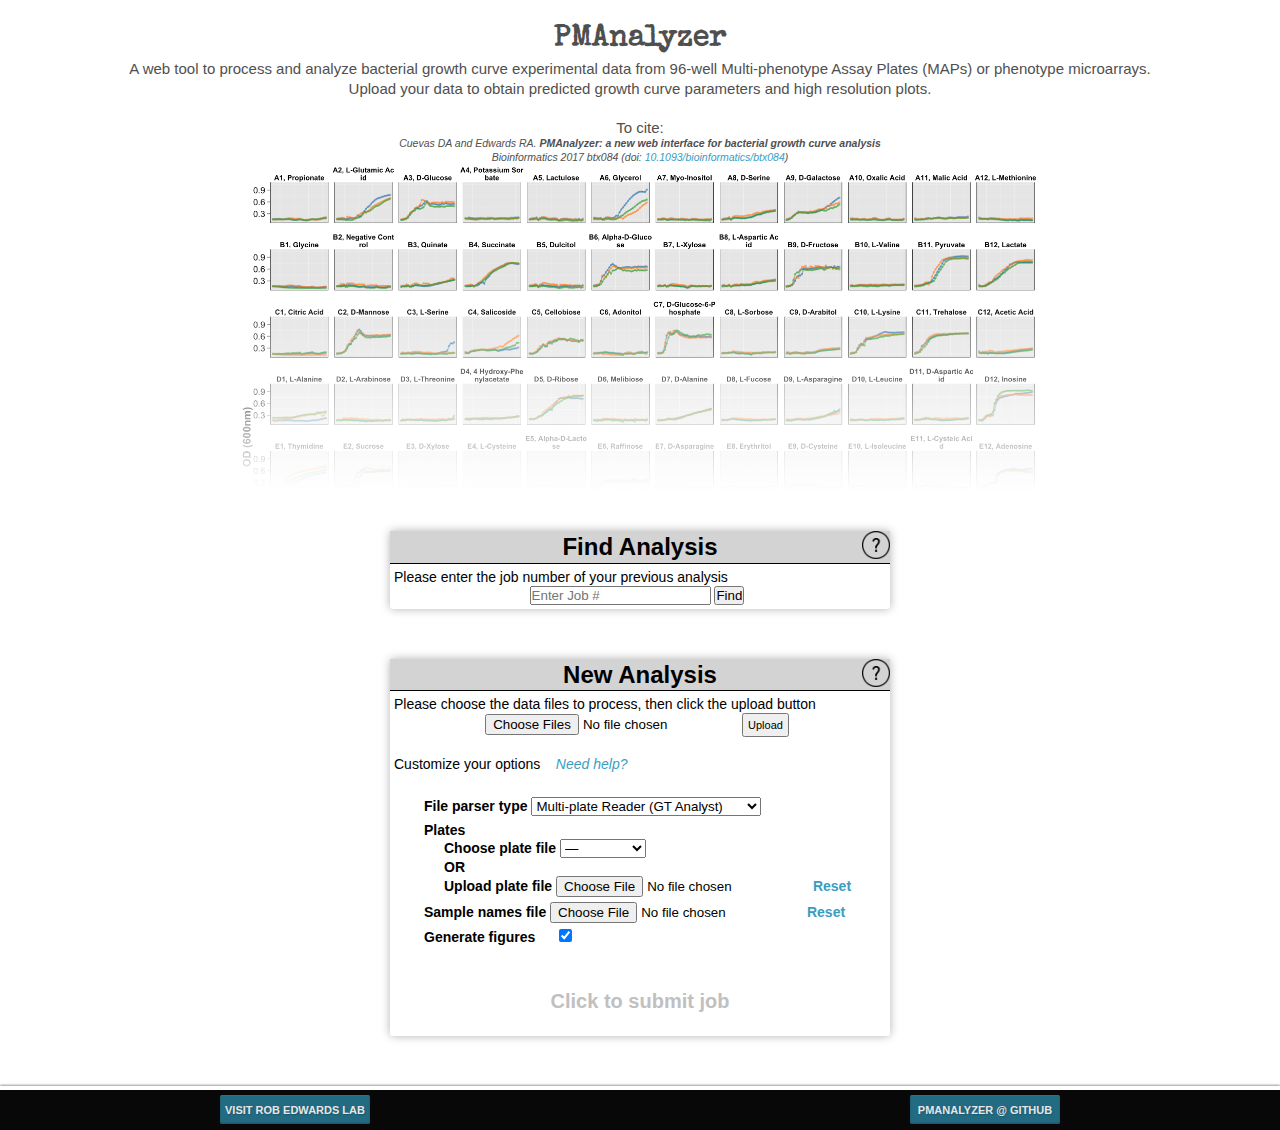
<file: index.html>
<!DOCTYPE html>
<html>

<head>
    <meta charset="utf-8"/>
    <title>PMAnalyzer</title>

    <!-- Google web fonts -->
    <link href="https://fonts.googleapis.com/css?family=PT+Sans+Narrow:400,700" rel='stylesheet' />
    <link href='https://fonts.googleapis.com/css?family=Special+Elite' rel='stylesheet' type='text/css'>

    <!-- The main CSS file -->
    <link href="assets/css/style.css" rel="stylesheet" />

    <!-- JavaScript Includes -->
    <script src="https://ajax.googleapis.com/ajax/libs/jquery/1.9.1/jquery.min.js"></script>
    <link rel="shortcut icon" type="image/x-icon" href="assets/img/favicon.ico" />

</head>

<body>
    <div class="wrapper">
    <h1 class="title">PMAnalyzer</h1>
    <div id="info">
        A web tool to process and analyze bacterial growth curve experimental data from 96-well Multi-phenotype Assay Plates (MAPs) or phenotype microarrays. <br/>
        Upload your data to obtain predicted growth curve parameters and high resolution plots. <br/> <br/>
        To cite:
        <div style="font-size:70%; margin:0px; padding:0px">
        <i>Cuevas DA and Edwards RA.<b> PMAnalyzer: a new web interface for bacterial growth curve analysis</b><br/> Bioinformatics 2017 btx084 (doi: <a href="http://dx.doi.org/10.1093/bioinformatics/btx084" target="_blank">10.1093/bioinformatics/btx084</a>)</i>
        </div>
        <img src="assets/img/raw_curves.png" alt="plot" style="border:0px; margin-bottom:-40px; cursor:default">
    </div>
    <div style="width:100%">
    <form id="load" method="post" enctype="multipart/form-data">
            <div id="loadheader">
                <div class="floatright"><a id="help" href="help.html" target="_blank"><img id="helpimg" src="assets/img/question.png"></a></div>
                <div class="center">Find Analysis</div>
            </div>
            <div id="loadbody">
            <p>
            Please enter the job number of your previous analysis
            </p>
                <input id="loadjid" type="text" name="loadjid" placeholder="Enter Job #">
                <button id="searchbutton" type="button">Find</button> <span id="searchstatus"></span>
                    <br/>

            </div>
    </form>
    <form id="upload" method="post" enctype="multipart/form-data">
            <input type="hidden" id="jid" name="jid">
            <input type="hidden" id="numsamples" name="numsamples">

            <!-- Upload form section -->
            <div id="uploadheader">
                <div class="floatright"><a id="help" href="help.html" target="_blank"><img id="helpimg" src="assets/img/question.png"></a></div>
                <div class="center">New Analysis</div>
            </div>
            <div id="uploadbody">
            <p>
            Please choose the data files to process, then click the upload button
            </p>
                <!-- Main upload button for OD files -->
                <input id="mainfiles" class="button" type="file" name="datafiles[]" multiple>
                <button id="uplink" type="button">Upload</button> <span id="uploadstatus"></span>
<!--
                <a id="uplink">Click to upload files</a> <span id="uploadstatus"></span>
-->
                    <br/> <br/>

                <!-- Options section -->
                <p>
                Customize your options<!-- <a id="moreopts"><span id="optstat">click to show</span></a> -->
                <span style="font-style:italic; font-weight:normal;">&nbsp;&nbsp;&nbsp;<a href="help.html" target="_blank">Need help?</a></span>
                </p>
<!--
                <a id="moreopts">More options<span id="optstat">click to show</span></a>
-->
                <div id="optsection">
                    <br/>
                    <div class="optitem">File parser type
                        <select name="parser">
                            <option value="1">Multi-plate Reader (GT Analyst)</option>
                            <option value="2">Well vs. Time</option>
                            <option value="3">Multi-plate Reader (StakMax Row)</option>
                            <option value="4">Multi-plate Reader (StakMax Plate)</option>
                            <option value="5">Single-plate Reader (Row)</option>
                            <option value="6">Single-plate Reader (Plate)</option>
                        </select>
                    </div>
                    <div class="optitem">Plates<br/>
                        <div style="margin-left:20px">
                            <div>Choose plate file
                                <select name="plateselect">
                                    <option value="0">—</option>
                                    <option value="pm_plate_1.txt">PM plate 1</option>
                                    <option value="pm_plate_2.txt">PM plate 2</option>
                                </select>
                            </div>
                            <div>OR</div>
                            <div id="platefilediv">Upload plate file
                                <input id="platefile" class="button" type="file" name="platefile"> <a id="removeplate">Reset</a>
                            </div>
                        </div>
                    </div>
                    <div id="samplenamesfilediv" class="optitem">Sample names file
                        <input id="samplefile" class="button" type="file" name="samplefile"> <a id="removesample">Reset</a>
                    </div>
                    <div class="optitem">Generate figures
                        <span style="margin-left:20px"></span>
                        <input type="checkbox" name="figs" value="1" checked>
                    </div>
<!-- Specify number of plates -->
<!--NOT CURRENTLY USED
                    <div class="optitem">Number of plates
                        <select name="numplates">
                            <option value="1">1</option>
                            <option value="2">2</option>
                            <option value="3" selected>3</option>
                            <option value="4">4</option>
                            <option value="5">5</option>
                            <option value="6">6</option>
                            <option value="7">7</option>
                            <option value="8">8</option>
                            <option value="9">9</option>
                            <option value="10">10</option>
                        </select>
                    </div>
-->
<!-- Specify sample names and replicates  -->
<!--NOT CURRENTLY USED
                    <div class="optitem">Samples and replicates <i>(*currently under construction)</i>
                    <div style="margin-left:20px">
                        <table id="srtab">
                        <tr><td>Name:</td><td><input name="sample1" type="text" placeholder="e.g. ecoli"></td></tr>
                        <tr><td>Replicate:</td><td><input name="replicate1" type="text" placeholder="e.g. rep1"></td></tr>
                        </table>
                        <a id="addsr">+Add more samples+</a>
                    </div>
                    </div>
-->
                </div>
                    <br/> <br/>
                <!-- <div id="submitdiv"> <input class="button" id="submit" type="submit" value="Submit job"> </div>  -->
                <div id="submitdiv">
                    <a id="submit" class="not-active">Click to submit job</a>
                    <br/>
                    <span id="status"></span>
                </div>
            </div>
    </form>
<!--
    <div id="helpsection">
            <div id="helpheader">Need help? (coming soon)</div>
            <div id="helpbody">
            <a class="not-active">Input</a> | <a class="not-active">Options</a> | <a class="not-active">Results</a>
            </div>
    </div>
-->
    </div>


    <div id="results"></div>
    <div class="push"></div>
    </div> <!-- End wrapper -->

    <footer>
        <span id="edwardslab">
            <a class="downloadsection" href="https://edwards.sdsu.edu/research/" title="Edwards Bioinformatics Lab Site" target="_blank">Visit Rob Edwards Lab</a>
        </span>
        <span id="footersection">
            <a class="downloadsection" href="https://github.com/dacuevas/PMAnalyzer" title="Download from GitHub" target="_blank">PMAnalyzer @ GitHub</a>
        </span>
    </footer>



    <script src="assets/js/script.js" type="text/javascript"></script>

</body>
</html>
</file>
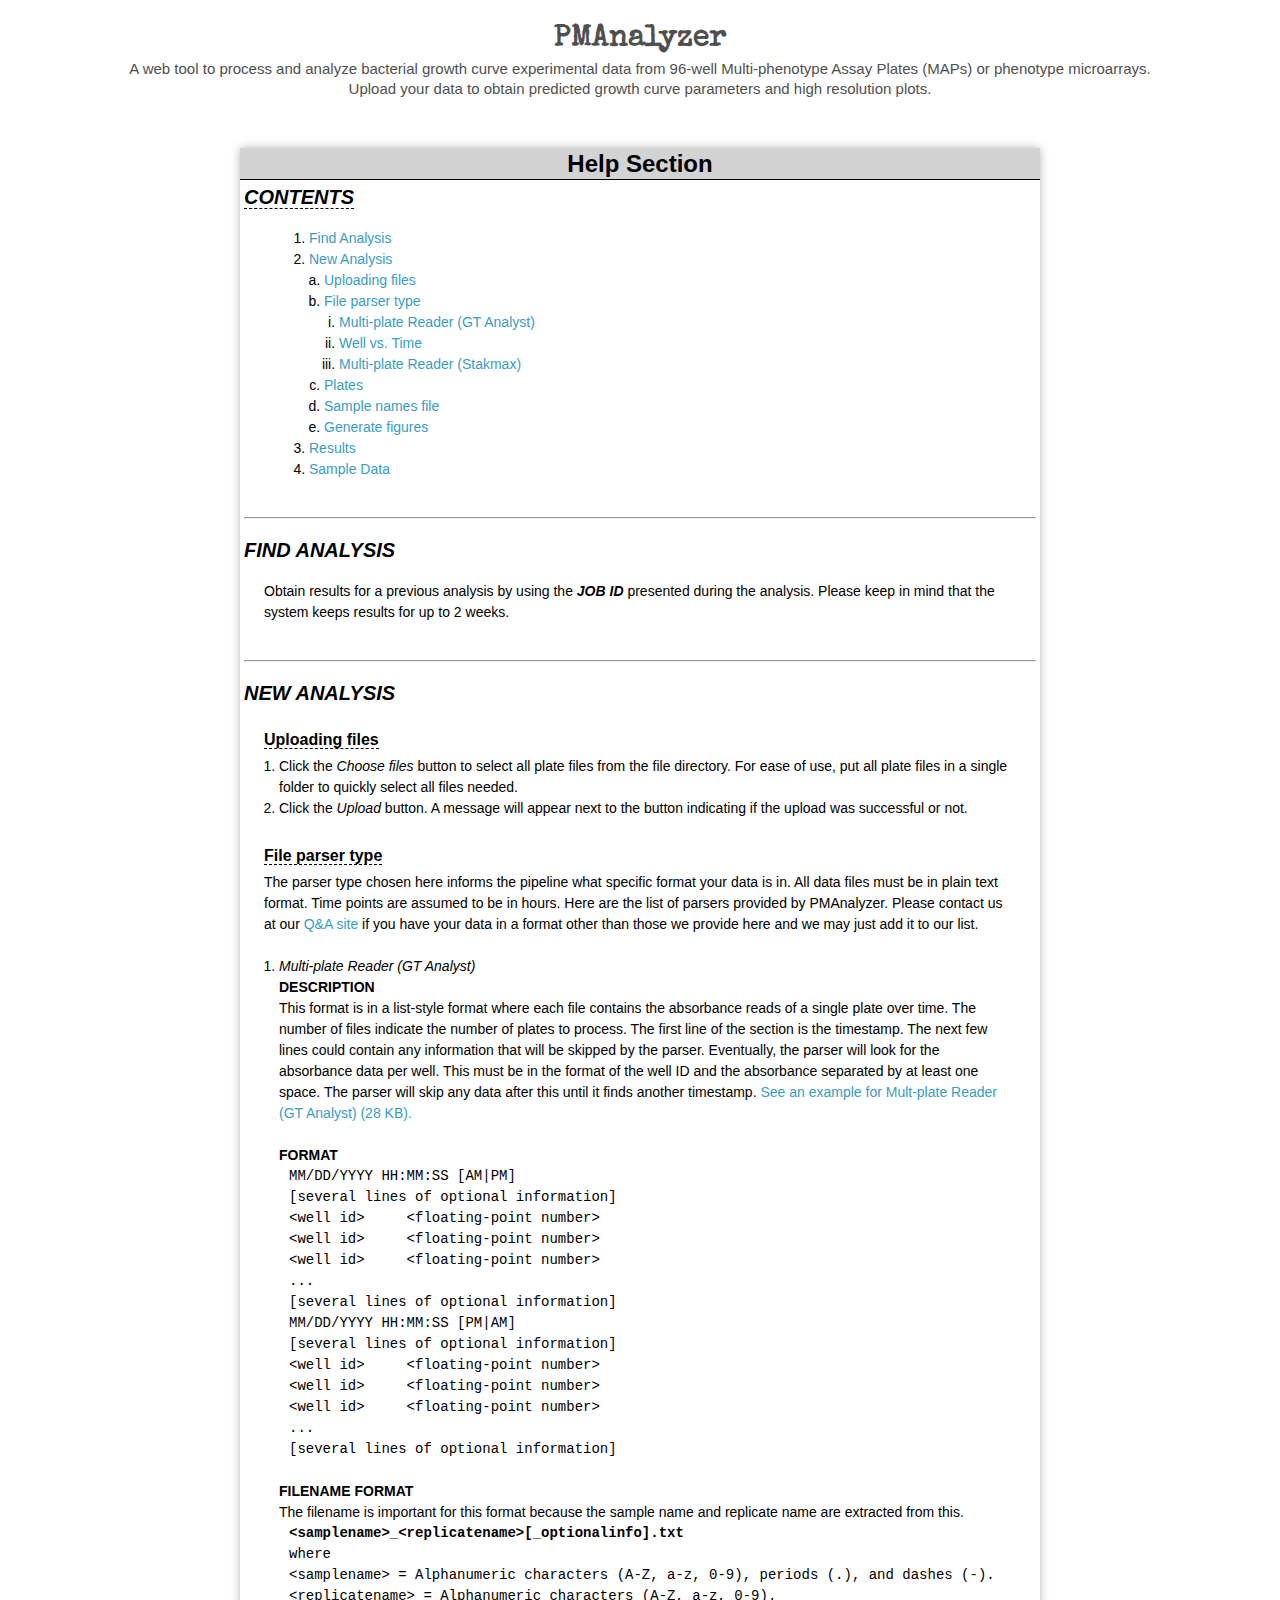
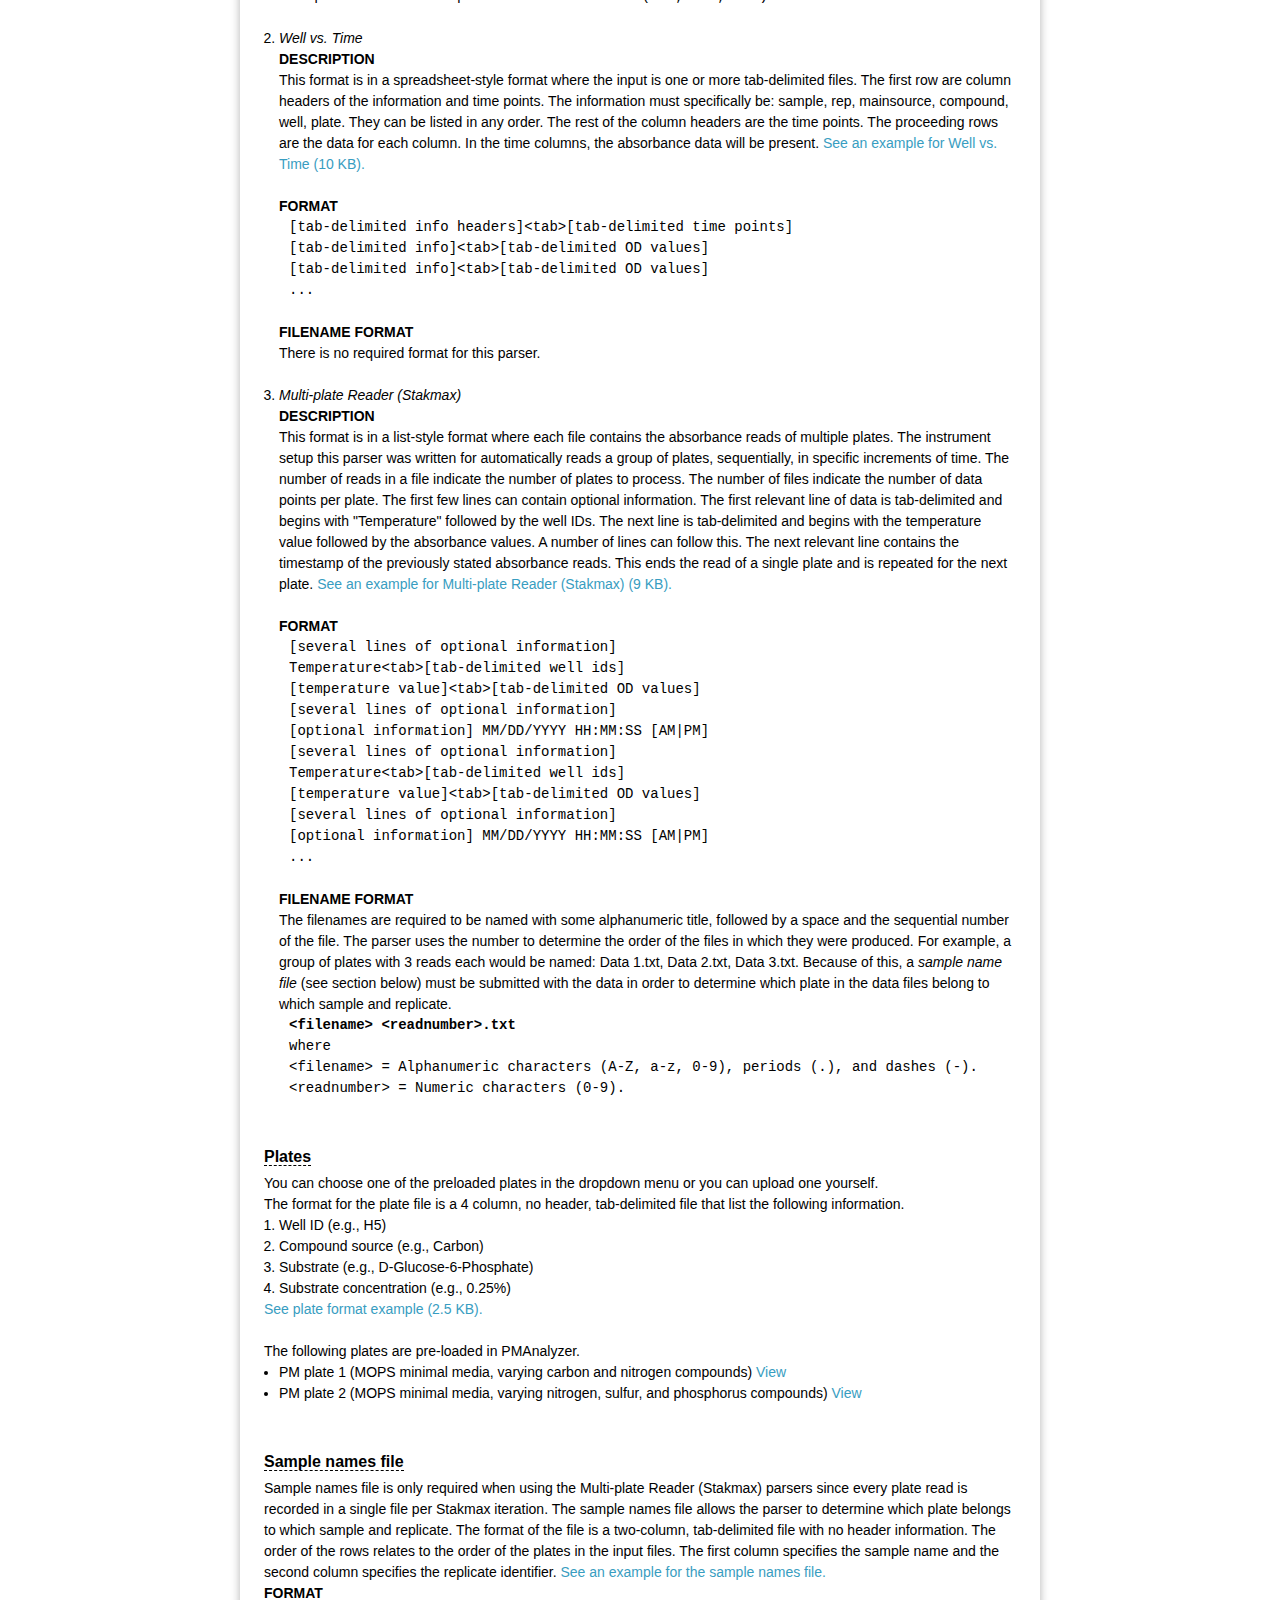
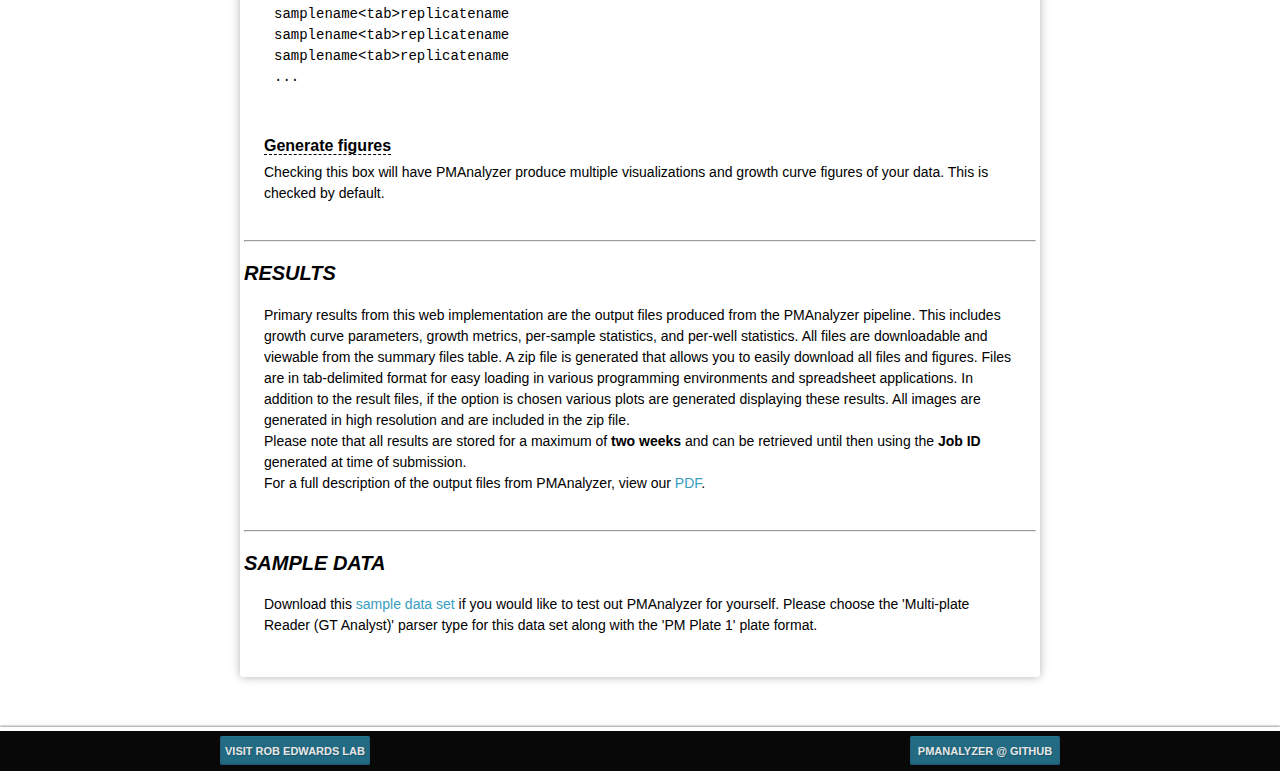
<file: help.html>
<!DOCTYPE html>
<html>

<head>
    <meta charset="utf-8"/>
    <title>PMAnalyzer</title>

    <!-- Google web fonts -->
    <link href="https://fonts.googleapis.com/css?family=PT+Sans+Narrow:400,700" rel='stylesheet' />
    <link href='https://fonts.googleapis.com/css?family=Special+Elite' rel='stylesheet' type='text/css'>

    <!-- The main CSS file -->
    <link href="assets/css/style.css" rel="stylesheet" />

    <!-- JavaScript Includes -->
    <script src="https://ajax.googleapis.com/ajax/libs/jquery/1.9.1/jquery.min.js"></script>
    <link rel="shortcut icon" type="image/x-icon" href="assets/img/favicon.ico" />

</head>

<body>
    <div class="wrapper">
    <h1 class="title">PMAnalyzer</h1>
    <div id="info">
        A web tool to process and analyze bacterial growth curve experimental data from 96-well Multi-phenotype Assay Plates (MAPs) or phenotype microarrays. <br/>
        Upload your data to obtain predicted growth curve parameters and high resolution plots.
    </div>
    <div style="width:100%">
    <div id="helpbody">
            <div id="helpheader">
                <div class="center">Help Section</div>
            </div>
            <div id="helpwindow">
            <div id="help-contents" class="helpsechead">
                <span class="uline">CONTENTS</span>
            </div>
            <br/>
            <div class="helpbody" style="margin-left:30px">
                <ol class="helplist">
                    <li><a href="#help-find">Find Analysis</a></li>
                    <li><a href="#help-new">New Analysis</a></li>
                    <ol class="helplist" type="a">
                        <li><a href="#uploading-files">Uploading files</a></li>
                        <li><a href="#file-parser-type">File parser type</a></li>
                        <ol class="helplist" type="i">
                            <li><a href="#multi-plate-reader-gt-analyst">Multi-plate Reader (GT Analyst)</a></li>
                            <li><a href="#well-vs-time">Well vs. Time</a></li>
                            <li><a href="#multi-plate-reader-stakmax">Multi-plate Reader (Stakmax)</a></li>
                        </ol>
                        <li><a href="#plates">Plates</a></li>
                        <li><a href="#sample-names-file">Sample names file</a></li>
                        <li><a href="#generate-figures">Generate figures</a></li>
                    </ol>
                    <li><a href="#help-results">Results</a></li>
                    <li><a href="#help-sample-data">Sample Data</a></li>
                </ol>
            </div>
            <br/><br/>
            <hr/>
            <br/>
            <div id="help-find" class="helpsechead">
                FIND ANALYSIS
            </div>
            <br/>
            <div class="helpbody">
                Obtain results for a previous analysis by using the <b><i>JOB ID</i></b> presented during the analysis. Please keep in mind that the system keeps results for up to 2 weeks.
            </div>
            <br/><br/>
            <hr/>
            <br/>
            <div id="help-new" class="helpsechead">
                NEW ANALYSIS
            </div>
            <br/>
            <div class="helpbody">
                <p id="uploading-files" class="helpsubhead">
                    <span class="uline">Uploading files</span>
                </p>
                <ol class="helplist">
                    <li>Click the <i>Choose files</i> button to select all plate files from the file directory. For ease of use, put all plate files in a single folder to quickly select all files needed.</il>
                    <li>Click the <i>Upload</i> button. A message will appear next to the button indicating if the upload was successful or not.</li>
                </ol>
                <br/>
                <p id="file-parser-type" class="helpsubhead">
                    <span class="uline">File parser type</span>
                </p>
                The parser type chosen here informs the pipeline what specific format your data is in. All data files must be in plain text format. Time points are assumed to be in hours.
                Here are the list of parsers provided by PMAnalyzer.
                Please contact us at our <a href="https://groups.google.com/forum/#!forum/edwardslabtools" target="_blank">Q&amp;A site</a> if you have your data in a format other than those we provide here and we may just add it to our list.
                <br/>
                <br/>
                <ol class="helplist">
                    <li id="multi-plate-reader-gt-analyst"><i>Multi-plate Reader (GT Analyst)</i><br/>
                        <b>DESCRIPTION</b><br/>
                        This format is in a list-style format where each file contains the absorbance reads of a single plate over time.
                        The number of files indicate the number of plates to process. The first line of the section is the timestamp.
                        The next few lines could contain any information that will be skipped by the parser. Eventually, the parser will look for the absorbance data per well. This must be in
                        the format of the well ID and the absorbance separated by at least one space.
                        The parser will skip any data after this until it finds another timestamp.
                        <a href="docs/multi-plate_reader_gtanalyst_example.txt" target="_blank">See an example for Mult-plate Reader (GT Analyst) (28 KB).</a>
                        <br/><br/>
                        <b>FORMAT</b><br/>
                        <p class="code">
                            MM/DD/YYYY HH:MM:SS [AM|PM]<br/>
                            [several lines of optional information]<br/>
                            &lt;well id&gt; &nbsp;&nbsp;&nbsp; &lt;floating-point number&gt;<br/>
                            &lt;well id&gt; &nbsp;&nbsp;&nbsp; &lt;floating-point number&gt;<br/>
                            &lt;well id&gt; &nbsp;&nbsp;&nbsp; &lt;floating-point number&gt;<br/>
                            ...<br/>
                            [several lines of optional information]<br/>
                            MM/DD/YYYY HH:MM:SS [PM|AM]<br/>
                            [several lines of optional information]<br/>
                            &lt;well id&gt; &nbsp;&nbsp;&nbsp; &lt;floating-point number&gt;<br/>
                            &lt;well id&gt; &nbsp;&nbsp;&nbsp; &lt;floating-point number&gt;<br/>
                            &lt;well id&gt; &nbsp;&nbsp;&nbsp; &lt;floating-point number&gt;<br/>
                            ...<br/>
                            [several lines of optional information]<br/>
                        </p><br/>
                        <b>FILENAME FORMAT</b><br/>
                        The filename is important for this format because the sample name and replicate name are extracted from this.<br/>
                        <p class="code">
                        <b>&lt;samplename&gt;_&lt;replicatename&gt;[_optionalinfo].txt</b><br/>
                        where<br/>
                        &lt;samplename&gt; = Alphanumeric characters (A-Z, a-z, 0-9), periods (.), and dashes (-).<br/>
                        &lt;replicatename&gt; = Alphanumeric characters (A-Z, a-z, 0-9).<br/>
                        </p><br/>
                    </li>
                    <li id="well-vs-time"><i>Well vs. Time</i><br/>
                        <b>DESCRIPTION</b><br/>
                        This format is in a spreadsheet-style format where the input is one or more tab-delimited files.
                        The first row are column headers of the information and time points.
                        The information must specifically be: sample, rep, mainsource, compound, well, plate. They can be listed in any order.
                        The rest of the column headers are the time points.
                        The proceeding rows are the data for each column. In the time columns, the absorbance data will be present.
                        <a href="docs/well_vs_time_example.txt" target="_blank">See an example for Well vs. Time (10 KB).</a>
                        <br/><br/>
                        <b>FORMAT</b><br/>
                        <p class="code">
                            [tab-delimited info headers]&lt;tab&gt;[tab-delimited time points]<br/>
                            [tab-delimited info]&lt;tab&gt;[tab-delimited OD values]<br/>
                            [tab-delimited info]&lt;tab&gt;[tab-delimited OD values]<br/>
                            ...
                        </p><br/>
                        <b>FILENAME FORMAT</b><br/>
                        There is no required format for this parser.<br/><br/>
                    </li>
                    <li id="multi-plate-reader-stakmax"><i>Multi-plate Reader (Stakmax)</i><br/>
                        <b>DESCRIPTION</b><br/>
                        This format is in a list-style format where each file contains the absorbance reads of multiple plates.
                        The instrument setup this parser was written for automatically reads a group of plates, sequentially, in specific increments of time.
                        The number of reads in a file indicate the number of plates to process. The number of files indicate the number of data points per plate.
                        The first few lines can contain optional information. The first relevant line of data is tab-delimited and begins with "Temperature" followed by the well IDs.
                        The next line is tab-delimited and begins with the temperature value followed by the absorbance values. A number of lines can follow this.
                        The next relevant line contains the timestamp of the previously stated absorbance reads. This ends the read of a single plate and is repeated for the next plate.
                        <a href="docs/multi-plate_reader_stakmax_list_example.txt" target="_blank">See an example for Multi-plate Reader (Stakmax) (9 KB).</a>
                        <br/><br/>
                        <b>FORMAT</b><br/>
                        <p class="code">
                            [several lines of optional information]<br/>
                            Temperature&lt;tab&gt;[tab-delimited well ids]<br/>
                            [temperature value]&lt;tab&gt;[tab-delimited OD values]<br/>
                            [several lines of optional information]<br/>
                            [optional information] MM/DD/YYYY HH:MM:SS [AM|PM]<br/>
                            [several lines of optional information]<br/>
                            Temperature&lt;tab&gt;[tab-delimited well ids]<br/>
                            [temperature value]&lt;tab&gt;[tab-delimited OD values]<br/>
                            [several lines of optional information]<br/>
                            [optional information] MM/DD/YYYY HH:MM:SS [AM|PM]<br/>
                            ...
                        </p><br/>
                        <b>FILENAME FORMAT</b><br/>
                        The filenames are required to be named with some alphanumeric title, followed by a space and the sequential number of the file. The parser uses the number
                        to determine the order of the files in which they were produced. For example, a group of plates with 3 reads each would be named: Data 1.txt, Data 2.txt, Data 3.txt.
                        Because of this, a <i>sample name file</i> (see section below) must be submitted with the data in order to determine which plate in the data files belong to which
                        sample and replicate.
                        <p class="code">
                        <b>&lt;filename&gt; &lt;readnumber&gt;.txt</b><br/>
                        where<br/>
                        &lt;filename&gt; = Alphanumeric characters (A-Z, a-z, 0-9), periods (.), and dashes (-).<br/>
                        &lt;readnumber&gt; = Numeric characters (0-9).<br/>
                        </p><br/>
                    </li>
                </ol><br/>
                <p id="plates" class="helpsubhead">
                    <span class="uline">Plates</span>
                </p>
                You can choose one of the preloaded plates in the dropdown menu or you can upload one yourself.
                <br/>
                The format for the plate file is a 4 column, no header, tab-delimited file that list the following information.<br/>
                <ol class="helplist">
                    <li>Well ID (e.g., H5)</li>
                    <li>Compound source (e.g., Carbon)</li>
                    <li>Substrate (e.g., D-Glucose-6-Phosphate)</li>
                    <li>Substrate concentration (e.g., 0.25%)</li>
                </ol>
                <a href="docs/plate_example.txt" target="_blank">See plate format example (2.5 KB).</a>
                <br/>
                <br/>
                The following plates are pre-loaded in PMAnalyzer.
                <ul class="helplist">
                    <li>PM plate 1 (MOPS minimal media, varying carbon and nitrogen compounds) <a href="docs/pm_plate.html#pmplate1" target="_blank">View</a></li>
                    <li>PM plate 2 (MOPS minimal media, varying nitrogen, sulfur, and phosphorus compounds) <a href="docs/pm_plate.html#pmplate2" target="_blank">View</a></li>
                </ul>
                <br/><br/>
                <p id="sample-names-file" class="helpsubhead">
                    <span class="uline">Sample names file</span>
                </p>
                Sample names file is only required when using the Multi-plate Reader (Stakmax) parsers since every plate read is recorded in a single file per Stakmax iteration.
                The sample names file allows the parser to determine which plate belongs to which sample and replicate. The format of the file is a two-column, tab-delimited file
                with no header information. The order of the rows relates to the order of the plates in the input files.
                The first column specifies the sample name and the second column specifies the replicate identifier.
                <a href="docs/sample_names_file_example.txt" target="_blank">See an example for the sample names file.</a>
                <br/>
                <b>FORMAT</b><br/>
                <p class="code">
                    samplename&lt;tab&gt;replicatename<br/>
                    samplename&lt;tab&gt;replicatename<br/>
                    samplename&lt;tab&gt;replicatename<br/>
                    ...
                </p>
                <br/><br/>
                <p id="generate-figures" class="helpsubhead">
                    <span class="uline">Generate figures</span>
                </p>
                Checking this box will have PMAnalyzer produce multiple visualizations and growth curve figures of your data. This is checked by default.
            </div>
            <br/><br/>
            <hr/>
            <br/>
            <div id="help-results" class="helpsechead">
                RESULTS
            </div>
            <br/>
            <div class="helpbody">
                Primary results from this web implementation are the output files produced from the PMAnalyzer pipeline. This includes growth curve parameters, growth metrics, per-sample statistics, and per-well statistics.
                All files are downloadable and viewable from the summary files table. A zip file is generated that allows you to easily download all files and figures. Files are in
                tab-delimited format for easy loading in various programming environments and spreadsheet applications.
                In addition to the result files, if the option is chosen various plots are generated displaying these results. All images are generated in high resolution and are included
                in the zip file.
                <br/>
                Please note that all results are stored for a maximum of <b>two weeks</b> and can be retrieved until then using the <b>Job ID</b> generated at time of submission.
                <br/>
                For a full description of the output files from PMAnalyzer, view our <a href="docs/PMAnalyzerOutput.pdf" target="_blank">PDF</a>.
            </div>
            <br/>
            <br/>
            <hr/>
            <br/>
            <div id="help-sample-data" class="helpsechead">
                SAMPLE DATA
            </div>
            <br/>
            <div class="helpbody">
                Download this <a href="docs/sample_data.zip" download>sample data set</a> if you would like to test out PMAnalyzer for yourself.
                Please choose the 'Multi-plate Reader (GT Analyst)' parser type for this data set along with the 'PM Plate 1' plate format.
            </div>
            <br/>
            <br/>
            </div>
           </div>
    </div>


    <div class="push"></div>
    </div>
    </div> <!-- End of wrapper -->

    <footer>
        <span id="edwardslab">
            <a class="downloadsection" href="https://edwards.sdsu.edu/research/" title="Edwards Bioinformatics Lab Site" target="_blank">Visit Rob Edwards Lab</a>
        </span>
        <span id="footersection">
            <a class="downloadsection" href="https://github.com/dacuevas/PMAnalyzer" title="Download from GitHub" target="_blank">PMAnalyzer @ GitHub</a>
        </span>
    </footer>



    <script src="assets/js/script.js" type="text/javascript"></script>

</body>
</html>
</file>
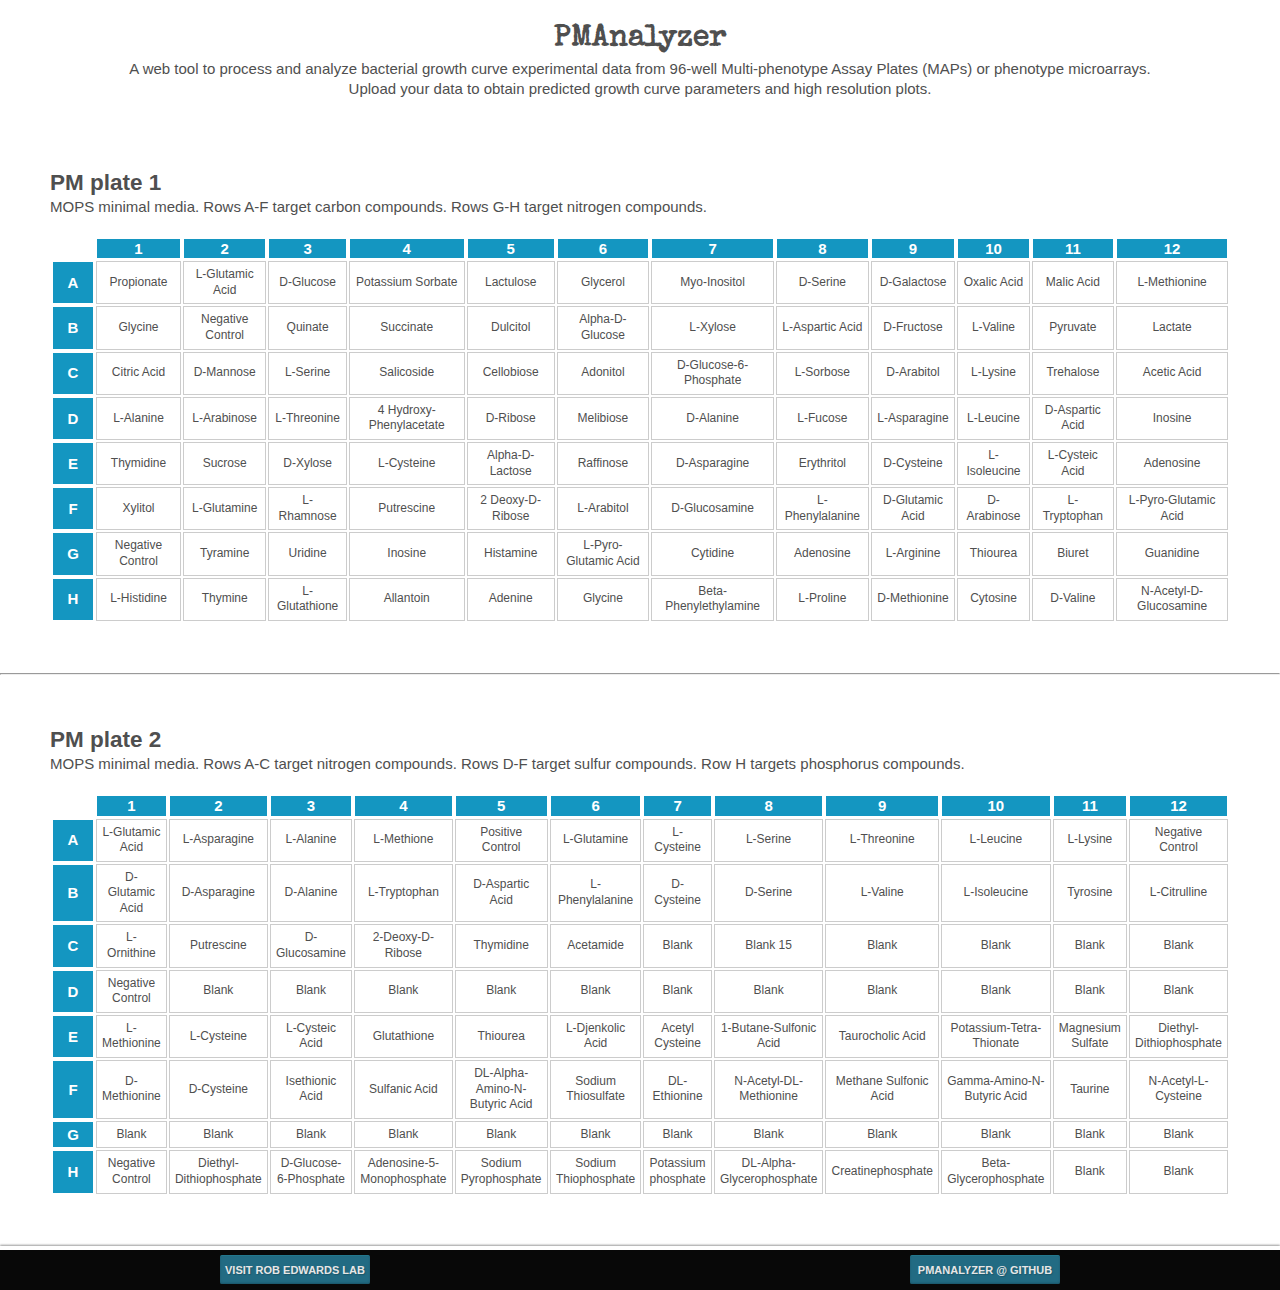
<file: docs/pm_plate.html>
<!DOCTYPE html>
<html>

<head>
    <meta charset="utf-8"/>
    <title>PMAnalyzer</title>

    <!-- Google web fonts -->
    <link href="https://fonts.googleapis.com/css?family=PT+Sans+Narrow:400,700" rel='stylesheet' />
    <link href='https://fonts.googleapis.com/css?family=Special+Elite' rel='stylesheet' type='text/css'>

    <!-- The main CSS file -->
    <link href="../assets/css/style.css" rel="stylesheet" />

    <!-- JavaScript Includes -->
    <script src="https://ajax.googleapis.com/ajax/libs/jquery/1.9.1/jquery.min.js"></script>
    <link rel="shortcut icon" type="image/x-icon" href="../../assets/img/favicon.ico" />

    <!-- Internal CSS -->
    <style>
        table{
            margin:auto;
            table-layout:fixed;
        }
        td,th{
            border: 1px solid #ccc;
            text-align: center;
        }
        th{
            background: #1496c1;
            border-color: white;
            color: white;
        }
        .rowhead{
            width:40px;
        }
        td{
            font-size: 12px;
            padding: 5px 5px;
        }
        .platesection{
            margin:50px;
        }
    </style>

</head>

<body>
    <div class="wrapper">
    <h1 class="title">PMAnalyzer</h1>
    <div id="info">
        A web tool to process and analyze bacterial growth curve experimental data from 96-well Multi-phenotype Assay Plates (MAPs) or phenotype microarrays. <br/>
        Upload your data to obtain predicted growth curve parameters and high resolution plots.
    </div>
    <br/>
    <div style="width:100%">
        <div id="pmplate1" class="platesection">
        <h2>PM plate 1</h2>
        <p class="description">
        MOPS minimal media. Rows A-F target carbon compounds. Rows G-H target nitrogen compounds.
        </p>
        <br/>
		<table>
		    <tr>
		        <th class="rowhead" style="background:white"></th>
		        <th>1</th>
		        <th>2</th>
		        <th>3</th>
		        <th>4</th>
		        <th>5</th>
		        <th>6</th>
		        <th>7</th>
		        <th>8</th>
		        <th>9</th>
		        <th>10</th>
		        <th>11</th>
		        <th>12</th>
		    </tr>
		    <tr>
		        <th class="rowhead">A</th>
		        <td>Propionate</td>
		        <td>L-Glutamic Acid</td>
		        <td>D-Glucose</td>
		        <td>Potassium Sorbate</td>
		        <td>Lactulose</td>
		        <td>Glycerol</td>
		        <td>Myo-Inositol</td>
		        <td>D-Serine</td>
		        <td>D-Galactose</td>
		        <td>Oxalic Acid</td>
		        <td>Malic Acid</td>
		        <td>L-Methionine</td>
		    </tr>
		    <tr>
		        <th class="rowhead">B</th>
		        <td>Glycine</td>
		        <td>Negative Control</td>
		        <td>Quinate</td>
		        <td>Succinate</td>
		        <td>Dulcitol</td>
		        <td>Alpha-D-Glucose</td>
		        <td>L-Xylose</td>
		        <td>L-Aspartic Acid</td>
		        <td>D-Fructose</td>
		        <td>L-Valine</td>
		        <td>Pyruvate</td>
		        <td>Lactate</td>
		    </tr>
		    <tr>
		        <th class="rowhead">C</th>
		        <td>Citric Acid</td>
		        <td>D-Mannose</td>
		        <td>L-Serine</td>
		        <td>Salicoside</td>
		        <td>Cellobiose</td>
		        <td>Adonitol</td>
		        <td>D-Glucose-6-Phosphate</td>
		        <td>L-Sorbose</td>
		        <td>D-Arabitol</td>
		        <td>L-Lysine</td>
		        <td>Trehalose</td>
		        <td>Acetic Acid</td>
		    </tr>
		    <tr>
		        <th class="rowhead">D</th>
		        <td>L-Alanine</td>
		        <td>L-Arabinose</td>
		        <td>L-Threonine</td>
		        <td>4 Hydroxy-Phenylacetate</td>
		        <td>D-Ribose</td>
		        <td>Melibiose</td>
		        <td>D-Alanine</td>
		        <td>L-Fucose</td>
		        <td>L-Asparagine</td>
		        <td>L-Leucine</td>
		        <td>D-Aspartic Acid</td>
		        <td>Inosine</td>
		    </tr>
		    <tr>
		        <th class="rowhead">E</th>
		        <td>Thymidine</td>
		        <td>Sucrose</td>
		        <td>D-Xylose</td>
		        <td>L-Cysteine</td>
		        <td>Alpha-D-Lactose</td>
		        <td>Raffinose</td>
		        <td>D-Asparagine</td>
		        <td>Erythritol</td>
		        <td>D-Cysteine</td>
		        <td>L-Isoleucine</td>
		        <td>L-Cysteic Acid</td>
		        <td>Adenosine</td>
		    </tr>
		    <tr>
		        <th class="rowhead">F</th>
		        <td>Xylitol</td>
		        <td>L-Glutamine</td>
		        <td>L-Rhamnose</td>
		        <td>Putrescine</td>
		        <td>2 Deoxy-D-Ribose</td>
		        <td>L-Arabitol</td>
		        <td>D-Glucosamine</td>
		        <td>L-Phenylalanine</td>
		        <td>D-Glutamic Acid</td>
		        <td>D-Arabinose</td>
		        <td>L-Tryptophan</td>
		        <td>L-Pyro-Glutamic Acid</td>
		    </tr>
		    <tr>
		        <th class="rowhead">G</th>
		        <td>Negative Control</td>
		        <td>Tyramine</td>
		        <td>Uridine</td>
		        <td>Inosine</td>
		        <td>Histamine</td>
		        <td>L-Pyro-Glutamic Acid</td>
		        <td>Cytidine</td>
		        <td>Adenosine</td>
		        <td>L-Arginine</td>
		        <td>Thiourea</td>
		        <td>Biuret</td>
		        <td>Guanidine</td>
		    </tr>
		    <tr>
		        <th class="rowhead">H</th>
		        <td>L-Histidine</td>
		        <td>Thymine</td>
		        <td>L-Glutathione</td>
		        <td>Allantoin</td>
		        <td>Adenine</td>
		        <td>Glycine</td>
		        <td>Beta-Phenylethylamine</td>
                <td>L-Proline</td>
                <td>D-Methionine</td>
                <td>Cytosine</td>
                <td>D-Valine</td>
                <td>N-Acetyl-D-Glucosamine</td>
            </tr>
        </table>
        </div>  <!-- End PM plate 1 -->

        <hr>

        <div id="pmplate2" class="platesection">
        <h2>PM plate 2</h2>
        <p class="description">
        MOPS minimal media. Rows A-C target nitrogen compounds. Rows D-F target sulfur compounds. Row H targets phosphorus compounds.
        </p>
        <br/>
        <table>
            <tr>
                <th class="rowhead" style="background:white"></th>
                <th>1</th>
                <th>2</th>
                <th>3</th>
                <th>4</th>
                <th>5</th>
                <th>6</th>
                <th>7</th>
                <th>8</th>
                <th>9</th>
                <th>10</th>
                <th>11</th>
                <th>12</th>
            </tr>
            <tr>
                <th class="rowhead">A</th>
                <td>L-Glutamic Acid</td>
                <td>L-Asparagine</td>
                <td>L-Alanine</td>
                <td>L-Methione</td>
                <td>Positive Control</td>
                <td>L-Glutamine</td>
                <td>L-Cysteine</td>
                <td>L-Serine</td>
                <td>L-Threonine</td>
                <td>L-Leucine</td>
                <td>L-Lysine</td>
                <td>Negative Control</td>
            </tr>
            <tr>
                <th class="rowhead">B</th>
                <td>D-Glutamic Acid</td>
                <td>D-Asparagine</td>
                <td>D-Alanine</td>
                <td>L-Tryptophan</td>
                <td>D-Aspartic Acid</td>
                <td>L-Phenylalanine</td>
                <td>D-Cysteine</td>
                <td>D-Serine</td>
                <td>L-Valine</td>
                <td>L-Isoleucine</td>
                <td>Tyrosine</td>
                <td>L-Citrulline</td>
            </tr>
            <tr>
                <th class="rowhead">C</th>
                <td>L-Ornithine</td>
                <td>Putrescine</td>
                <td>D-Glucosamine</td>
                <td>2-Deoxy-D-Ribose</td>
                <td>Thymidine</td>
                <td>Acetamide</td>
                <td>Blank</td>
                <td>Blank 15</td>
                <td>Blank</td>
                <td>Blank</td>
                <td>Blank</td>
                <td>Blank</td>
            </tr>
            <tr>
                <th class="rowhead">D</th>
                <td>Negative Control</td>
                <td>Blank</td>
                <td>Blank</td>
                <td>Blank</td>
                <td>Blank</td>
                <td>Blank</td>
                <td>Blank</td>
                <td>Blank</td>
                <td>Blank</td>
                <td>Blank</td>
                <td>Blank</td>
                <td>Blank</td>
            </tr>
            <tr>
                <th class="rowhead">E</th>
                <td>L-Methionine</td>
                <td>L-Cysteine</td>
                <td>L-Cysteic Acid</td>
                <td>Glutathione</td>
                <td>Thiourea</td>
                <td>L-Djenkolic Acid</td>
                <td>Acetyl Cysteine</td>
                <td>1-Butane-Sulfonic Acid</td>
                <td>Taurocholic Acid</td>
                <td>Potassium-Tetra-Thionate</td>
                <td>Magnesium Sulfate</td>
                <td>Diethyl-Dithiophosphate</td>
            </tr>
            <tr>
                <th class="rowhead">F</th>
                <td>D-Methionine</td>
                <td>D-Cysteine</td>
                <td>Isethionic Acid</td>
                <td>Sulfanic Acid</td>
                <td>DL-Alpha-Amino-N-Butyric Acid</td>
                <td>Sodium Thiosulfate</td>
                <td>DL-Ethionine</td>
                <td>N-Acetyl-DL-Methionine</td>
                <td>Methane Sulfonic Acid</td>
                <td>Gamma-Amino-N-Butyric Acid</td>
                <td>Taurine</td>
                <td>N-Acetyl-L-Cysteine</td>
            </tr>
            <tr>
                <th class="rowhead">G</th>
                <td>Blank</td>
                <td>Blank</td>
                <td>Blank</td>
                <td>Blank</td>
                <td>Blank</td>
                <td>Blank</td>
                <td>Blank</td>
                <td>Blank</td>
                <td>Blank</td>
                <td>Blank</td>
                <td>Blank</td>
                <td>Blank</td>
            </tr>
            <tr>
                <th class="rowhead">H</th>
                <td>Negative Control</td>
                <td>Diethyl-Dithiophosphate</td>
                <td>D-Glucose-6-Phosphate</td>
                <td>Adenosine-5-Monophosphate</td>
                <td>Sodium Pyrophosphate</td>
                <td>Sodium Thiophosphate</td>
                <td>Potassium phosphate</td>
                <td>DL-Alpha-Glycerophosphate</td>
                <td>Creatinephosphate</td>
                <td>Beta-Glycerophosphate</td>
                <td>Blank</td>
                <td>Blank</td>
            </tr>
        </table>
        </div>  <!-- End PM plate 2 -->

        </div>
        <div class="push"></div>
        </div> <!-- End of wrapper -->
    <footer>
        <span id="edwardslab">
            <a class="downloadsection" href="https://edwards.sdsu.edu/research/" title="Edwards Bioinformatics Lab Site" target="_blank">Visit Rob Edwards Lab</a>
        </span>
        <span id="footersection">
            <a class="downloadsection" href="https://github.com/dacuevas/PMAnalyzer" title="Download from GitHub" target="_blank">PMAnalyzer @ GitHub</a>
        </span>
    </footer>
</body>
</html>
</file>
<file: assets/css/style.css>
/*-------------------------
    Simple reset
--------------------------*/


*{
    margin:0px;
    padding:0px;
}


/*-------------------------
    General Styles
--------------------------*/


html{
    height: 100%;
}

.title{
    text-align:center;
    font-family: 'Special Elite', cursive;
    padding-top: 10px;
}

body{
    font:15px/1.3 Arial, sans-serif;
    color: #4f4f4f;
    height: 100%;
    margin-top:10px;
}

a, a:visited {
    outline:none;
    color:#389dc1;
    text-decoration:none;
}

a:hover{
    border-bottom: 1px dashed #389dc1;
    text-decoration:none;
    cursor: pointer;
}

.wrapper {
    min-height:100%;
    height: auto !important;
    height: 100%;
    background-color:white;
    margin: 0 auto -40px;
}



section, footer, header, aside{
    display: block;
}

p{
    text-align: left;
}

#info{
    text-align:center;
    //width:900px;
    margin: 0 auto;
/*
    background-color:white;
    border:2px solid;
    border-radius:10px;
    padding:10px 50px;
*/
}

#helpimg{
    border:0px;
    height:28px;
    width:28px;
    cursor:help;
}

.center{
    margin: 0px auto;
    width: 200px;
    text-align: center;
}

.floatright{
    float: right;
}

/*----------------------------
    The file upload form
-----------------------------*/
#inputtables{
    margin: auto;
    border-spacing: 20px 0px;
}

.inputtd{
    vertical-align: top;
}

#uploadheader, #loadheader, #helpheader{
    background-color: #D3D3D3;
    font-size: 24px;
    font-weight: bold;
    text-align: center;
    border-bottom: 1px solid black;
}

#upload, #load, #helpbody{
    //font-family:'PT Sans Narrow', sans-serif;
    font-size:14px;
    color: black;
    background-color:white;
    width:500px;
    border-radius:3px;
    margin:50px auto;
    box-shadow: 0 0 10px rgba(0, 0, 0, 0.3);
}

#uploadbody, #loadbody{
    padding: 4px;
    text-align: center;
}

#moreopts, #addsr, #submit{
    font-size: 20px;
    color: #257691;
    font-weight: bolder;
}

#addsr:hover, #submit:hover{
    text-decoration:underline;
    cursor: pointer;
}

#moreopts:hover{
    cursor: pointer;
    font-weight: bold;
    text-decoration:none;
}

#uplink{
    font-size: 11px;
    padding: 4px;
}

#uploadstatus, #searchstatus, #status{
    padding: 0px 3px;
    font-weight: bold;
}

.not-active {
    pointer-events: none;
    cursor: default;
    color: rgb(192,192,192) !important;
}

.optitem{
    font-weight: bolder;
    margin: 5px 0px;
}

#optsection{
    margin-left: 30px;
    text-align: left;
    //display: none;
}

#optstat{
    font-weight: normal;
    font-size: initial;
    margin-left: 10px;
}

#optstat:hover{
    font-weight: bold;
}

#submitdiv{
    text-align: center;
}

#results{
    margin-bottom: 50px;
}

#jobid {
    text-align:center;
    font-size:90%;
    font-style:italic;
    font-weight:bold;
}

#resultsfiles {
    font-family:'PT Sans Narrow', sans-serif;
    border-collapse: collapse;
    margin: auto;
    box-shadow: 0 0 10px rgba(0, 0, 0, 0.3);
}

#resultsfiles th {
    padding: 5px 7px 4px;
    font-size: 1.1em;
    background-color:#AAAAAA;
    color:black;
    text-align:left;
}

#resultsfiles tr.alt td {
    background-color: #EAF2D3;
}

#resultsfiles td {
    padding: 3px 7px 2px 7px;
    font-size: 1em;
    border-bottom: 1px dotted black;
}

.filelink {
}

.resultslist{
    list-style-type:none;
    padding:80px;
}

.resultsli {
    margin:0px;
}

.resultslia {
    color:#4f4f4f !important;
    text-decoration: none;
}

.resultslia:hover {
    font-weight: bold;
}

.errormsg {
    text-align: center;
    font-style: italic;
    color: #257691;
}

.resheader {
    text-align: left;
    margin: 0px 50px;
    font-style: italic;
}

#imgs {
    text-align:center;
}

.img {
    margin:5px;
    padding: 5px;
    width: auto;
}

img {
    width:800px;
    border: 1px solid black;
}

img:hover {
    border: 1px solid #257691;
    cursor: zoom-in;
}

/*----------------------------
    The Help Page
-----------------------------*/

#helpbody{
    width:800px;
}

#helpwindow{
    padding: 4px;
}

.helpsechead{
    font-weight: bold;
    font-size: 20px;
    font-style: italic;
}

.uline{
    border-bottom: 1px dashed #000000;
    text-decoration: none;
}

.helpbody{
    padding:0px 20px;
    line-height:150%;
}

.helplist{
    padding-left:15px;
}

.helpsubhead{
    font-weight: bold;
    font-size: 16px;
    line-height:200%;
}

.code{
    margin:0px 10px;
    font-family: monospace;
}

/*----------------------------
    The Demo Footer
-----------------------------*/

footer, .push {
    height: 40px;
    clear: both;
}

footer{
    background-color: #080808;
    box-shadow: 0 -1px 2px rgba(0,0,0,0.4);
    width: 100%;
    border-top: 4px solid white;
}

#edwardslab{
    position: absolute;
    left: 50%;
    margin-left: -420px;
    padding:9px 0px 0;
}

#footersection{
    position:absolute;
    right:50%;
    margin-right:-420px;
    text-align:right;
    padding:9px 0px 0;
}

.downloadsection{
    opacity:0.9;
    background-color:#257691;
    font-size:11px;
    text-align:center;
    text-transform:uppercase;
    width:150px;
    height:28px;
    line-height:28px;
    text-decoration:none !important;

    display: inline-block;
    border-radius: 2px;
    color: #fff !Important;
    font-weight: bold;
    box-shadow: 0 -1px 2px #1e5e74 inset;

    border-top:1px solid #26849c;

    text-shadow:1px 1px 1px #1e6176;
    margin-top:-4px;
}

.downloadsection:hover{
    opacity:1;
    font-weight:bolder;
}
</file>
